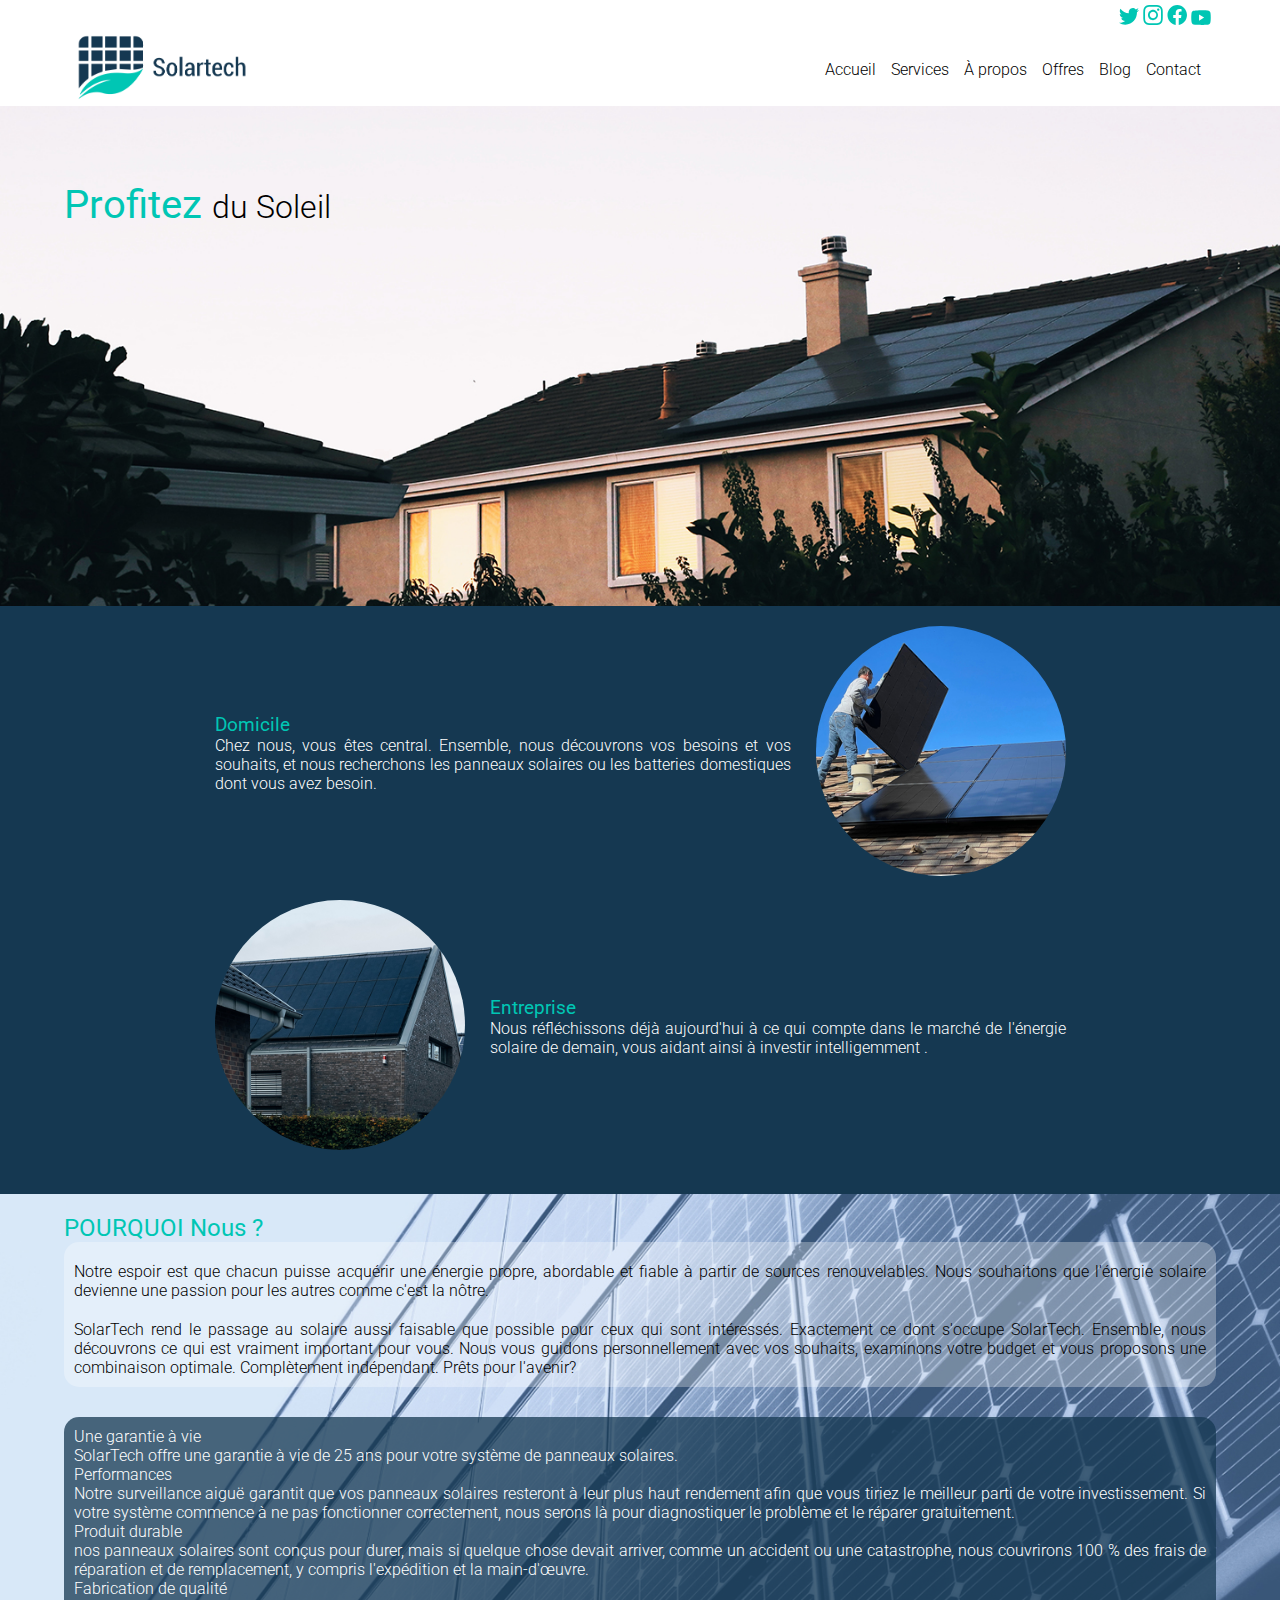
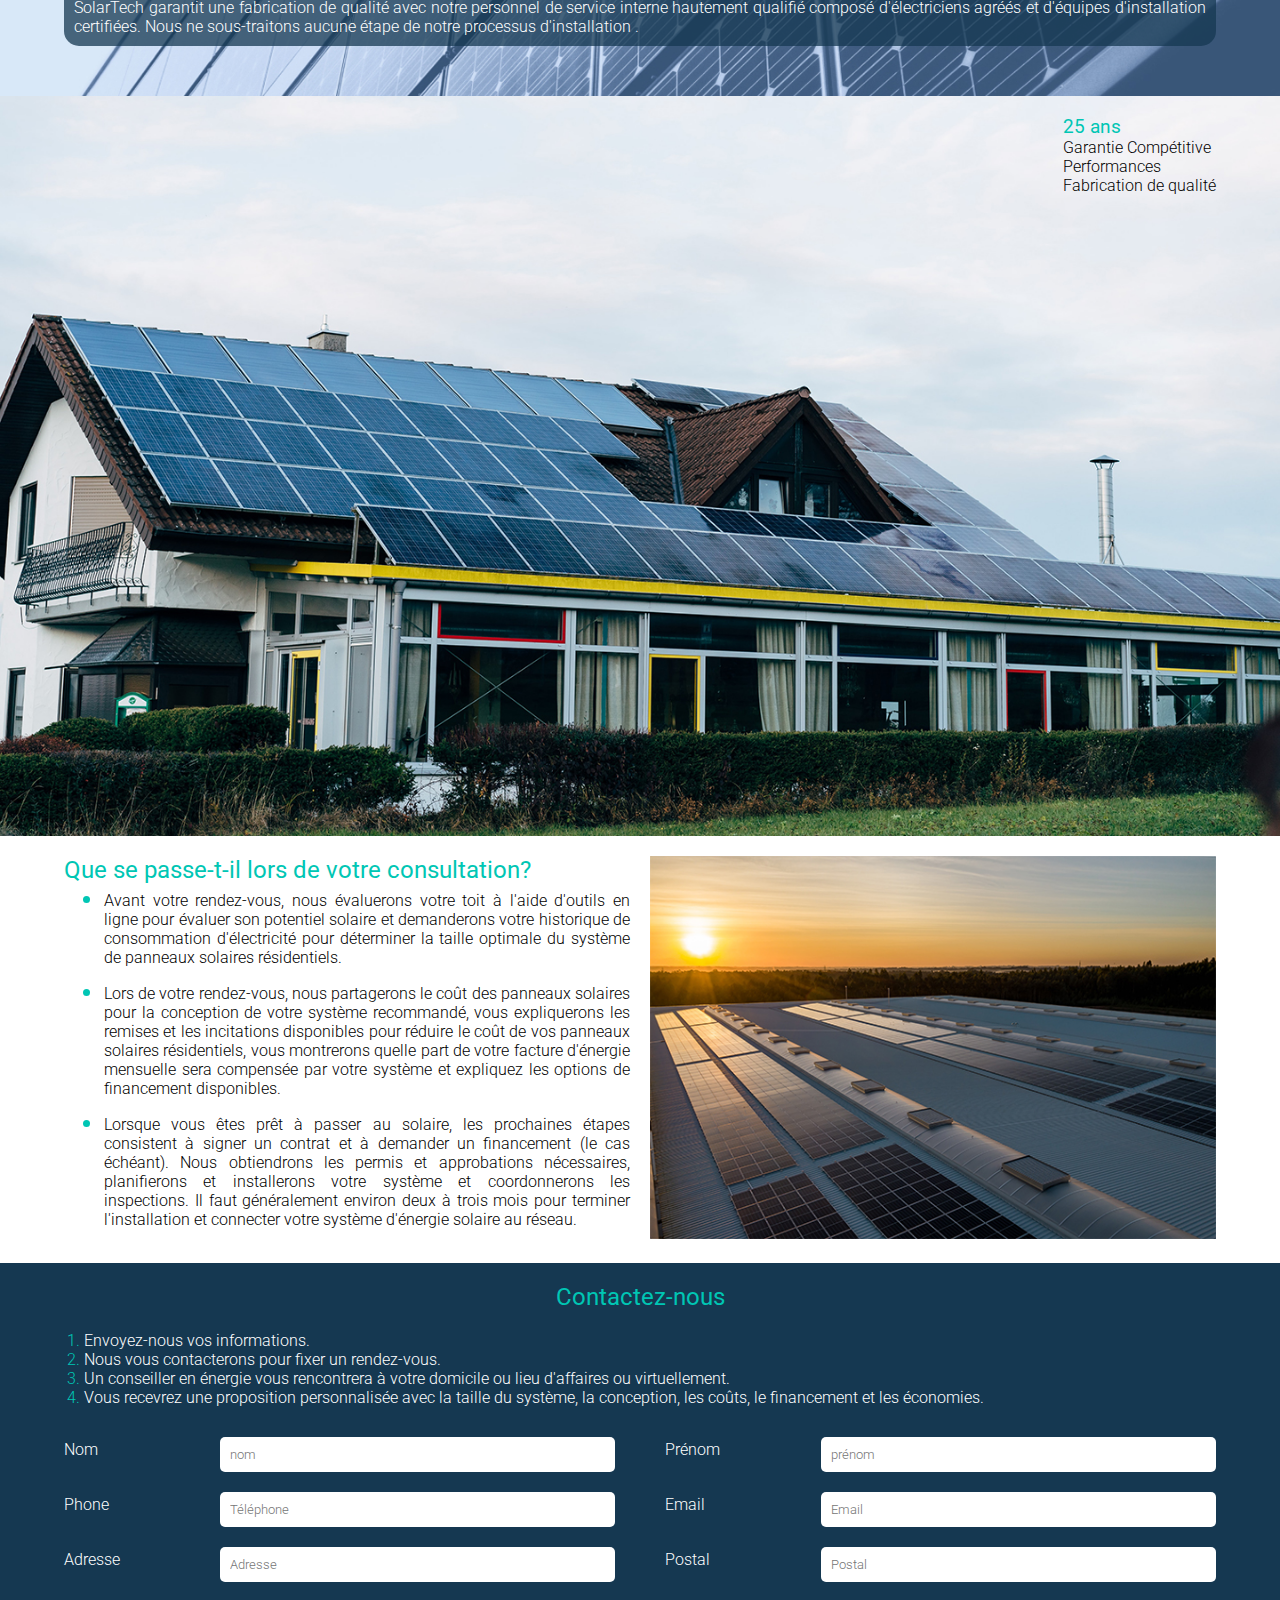
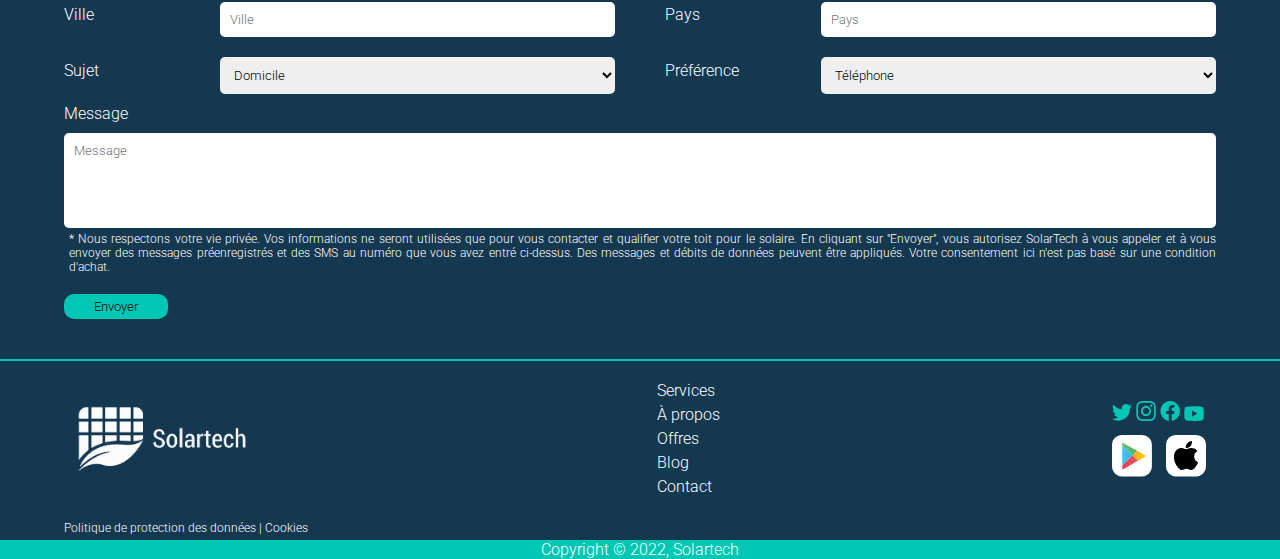
<file: index.html>
<!DOCTYPE html>
<html lang="fr">

<head>
    <meta charset="UTF-8">
    <meta http-equiv="X-UA-Compatible" content="IE=edge">
    <meta name="viewport" content="width=device-width, initial-scale=1.0">
    <meta name="description" content="SolarTech rend le passage au solaire aussi faisable que possible pour ceux qui sont intéressés.
    Ensemble, nous découvrons ce qui est vraiment important pour vous.">
    <meta name="keywords"
        content="panneaux, solaires, investir, énergie, optimale, économies, renouvelables, Domicile, Entreprise, Performances, garantie, qualité, résidentiels, Produit durable, installation, consultation">
    <meta name="geo.placename" content="Mons, Hainaut" >
    <meta name="geo.region" content="BE">
    <meta name="author" content="DAOUD Ashraf">

    <link rel="stylesheet" href="css/style.css">
    <link rel="shortcut icon" href="img/favicon.ico" type="image/x-icon">
    <link rel="preconnect" href="https://fonts.googleapis.com">
    <link rel="preconnect" href="https://fonts.gstatic.com" crossorigin>
    <link
        href="https://fonts.googleapis.com/css2?family=Roboto:ital,wght@0,100;0,300;0,400;0,500;0,700;0,900;1,100;1,300;1,400;1,500;1,700;1,900&display=swap"
        rel="stylesheet">
    <title>SolarTech - Profitez du Soleil</title>

</head>

<body>
    <main>
        <header>
            <div class="container">
                <div class="socialmedia">
                    <div>
                        <a href="https://www.twitter.com" target="_blank"><img src="img/twitter.svg" alt="twitter"></a>
                        <a href="https://www.instagram.com" target="_blank"><img src="img/insta.svg"
                                alt="instagram"></a>
                        <a href="https://www.facebook.com" target="_blank"><img src="img/fb.svg" alt="facebook"></a>
                        <a href="https://www.youtube.com" target="_blank"><img src="img/yt.svg" alt="youtube"></a>
                    </div>
                </div>
                <div class="bar">
                    <div id="logo"> <a href="index.html"><img src="img/solar_logo.png" alt="solarTech_logo"></a></div>
                    <nav>
                        <div id="main-menu">
                            <ul>
                                <li><a href="#section1_accueil">Accueil</a></li>
                                <li><a href="#section2_services">Services</a></li>
                                <li><a href="#section3_propos">À propos</a></li>
                                <li><a href="#section4_offres">Offres</a></li>
                                <li><a href="#section5_blog">Blog</a></li>
                                <li><a href="#section6_contact">Contact</a></li>
                            </ul>
                        </div>
                    </nav>
                    <div id="menu-burger"> <img src="img/menu-burger.svg" alt="menu-burger"></div>
                </div>
            </div>
        </header>

        <section id="section1_accueil">
            <div class="container">
                <h1>Profitez <span>du Soleil</span></h1>
            </div>
        </section>


        <section id="section2_services">
            <div class="container">
                <figure class="fig-domicile">
                    <div><img src="img/img_services1.jpg" alt="services Domicile"></div>
                    <figcaption>
                        <h3>Domicile</h3>
                        <p> Chez nous, vous êtes central. Ensemble, nous découvrons vos besoins et vos souhaits, et nous
                            recherchons les panneaux solaires ou les batteries domestiques dont vous avez besoin.</p>
                    </figcaption>
                </figure>
                <figure>
                    <div><img src="img/img_services2.jpg" alt="services Entreprise"></div>
                    <figcaption>
                        <h3>Entreprise</h3>
                        <p> Nous réfléchissons déjà aujourd'hui à ce qui compte dans le marché de l'énergie solaire de
                            demain, vous aidant ainsi à investir intelligemment .</p>
                    </figcaption>
                </figure>
            </div>
        </section>


        <section id="section3_propos">
            <div class="container">
                <h2>POURQUOI Nous ?</h2>
                <div class="bg-white">
                    <p>
                        Notre espoir est que chacun puisse acquérir une énergie propre, abordable et fiable à partir de
                        sources renouvelables. Nous souhaitons que l'énergie solaire devienne une passion pour les
                        autres comme c'est la nôtre.
                    </p>
                    <p>
                        SolarTech rend le passage au solaire aussi faisable que possible pour ceux qui sont intéressés.
                        Exactement ce dont s'occupe SolarTech. Ensemble, nous découvrons ce qui est vraiment important
                        pour vous. Nous vous guidons personnellement avec vos souhaits, examinons votre budget et vous
                        proposons une combinaison optimale. Complètement indépendant. Prêts pour l'avenir?
                    </p>
                </div>
                <div class="bg-dark">

                    <dl>
                        <dt><strong>Une garantie à vie</strong> </dt>
                        <dd>SolarTech offre une garantie à vie de 25 ans pour votre système de panneaux solaires.
                        </dd>
                        <dt><strong>Performances</strong></dt>
                        <dd>Notre surveillance aiguë garantit que vos panneaux solaires resteront à leur
                            plus haut rendement afin que vous tiriez le meilleur parti de votre investissement. Si votre
                            système commence à ne pas fonctionner correctement, nous serons là pour diagnostiquer le
                            problème et le réparer gratuitement.</dd>
                        <dt><strong>Produit durable</strong></dt>
                        <dd>nos panneaux solaires sont conçus pour durer, mais si quelque chose devait arriver,
                            comme un accident ou une catastrophe, nous couvrirons 100 % des frais de réparation et de
                            remplacement, y compris l'expédition et la main-d'œuvre. </dd>
                        <dt><strong>Fabrication de qualité</strong></dt>
                        <dd>
                            SolarTech garantit une fabrication de qualité avec notre personnel de service
                            interne hautement qualifié composé d'électriciens agréés et d'équipes d'installation
                            certifiées.
                            Nous ne sous-traitons aucune étape de notre processus d'installation .
                        </dd>
                    </dl>


                </div>

            </div>
        </section>


        <section id="section4_offres">

            <div class="container">
                <div class="offre">
                    <h3>25 ans</h3>
                    <ul>
                        <li><strong>Garantie Compétitive</strong> </li>
                        <li><strong>Performances</strong> </li>
                        <li><strong>Fabrication de qualité</strong></li>
                    </ul>
                </div>
            </div>

        </section>

        <section id="section5_blog">
            <div class="container">

                <div>
                    <h2>Que se passe-t-il lors de votre consultation?</h2>

                    <ul>
                        <li>Avant votre rendez-vous, nous évaluerons votre toit à l'aide d'outils en ligne pour évaluer
                            son
                            potentiel solaire et demanderons votre historique de consommation d'électricité pour
                            déterminer
                            la taille optimale du système de panneaux solaires résidentiels.</li>
                        <li>Lors de votre rendez-vous, nous partagerons le coût des panneaux solaires pour la conception
                            de
                            votre système recommandé, vous expliquerons les remises et les incitations disponibles pour
                            réduire le coût de vos panneaux solaires résidentiels, vous montrerons quelle part de votre
                            facture d'énergie mensuelle sera compensée par votre système et expliquez les options de
                            financement disponibles.</li>
                        <li>Lorsque vous êtes prêt à passer au solaire, les prochaines étapes consistent à signer un
                            contrat
                            et à demander un financement (le cas échéant). Nous obtiendrons les permis et approbations
                            nécessaires, planifierons et installerons votre système et coordonnerons les inspections. Il
                            faut généralement environ deux à trois mois pour terminer l'installation et connecter votre
                            système d'énergie solaire au réseau.</li>
                    </ul>
                </div>
                <div>
                    <img src="img/imgBlog1.jpg" alt="Solar reflect on building">
                </div>
            </div>


        </section>


        <section id="section6_contact">
            <div class="container">
                <h2>Contactez-nous</h2>
                <div>
                    <ol type="1">
                        <li>Envoyez-nous vos informations.</li>
                        <li>Nous vous contacterons pour fixer un rendez-vous.</li>
                        <li>Un conseiller en énergie vous rencontrera à votre domicile ou lieu d'affaires ou
                            virtuellement.
                        </li>
                        <li>Vous recevrez une proposition personnalisée avec la taille du système, la conception, les
                            coûts,
                            le financement et les économies.</li>
                    </ol>
                </div>
                <div class="formulaire">
                    <form action="index.html">
                        <div class="field">
                            <div>
                                <label for="nom">Nom</label>
                                <input type="text" name="nom" id="nom" value="" placeholder="nom" required
                                    autocomplete="off">
                            </div>
                            <div>
                                <label for="prénom">Prénom</label>
                                <input type="text" name="prénom" id="prénom" value="" placeholder="prénom" required>
                            </div>
                        </div>
                        <div class="field">
                            <div>
                                <label for="téléphone">Phone</label>
                                <input type="text" name="téléphone" id="téléphone" value="" placeholder="Téléphone"
                                    required autocomplete="off">
                            </div>
                            <div>
                                <label for="email">Email</label>
                                <input type="text" name="email" id="email" value="" placeholder="Email" required>
                            </div>
                        </div>
                        <div class="field">
                            <div>
                                <label for="adresse">Adresse</label>
                                <input type="text" name="adresse" id="adresse" value="" placeholder="Adresse" required
                                    autocomplete="off">
                            </div>
                            <div>
                                <label for="postal">Postal</label>
                                <input type="text" name="postal" id="postal" value="" placeholder="Postal" required>
                            </div>
                        </div>
                        <div class="field">
                            <div>
                                <label for="ville">Ville</label>
                                <input type="text" name="ville" id="ville" value="" placeholder="Ville" required
                                    autocomplete="off">
                            </div>
                            <div>
                                <label for="pays">Pays</label>
                                <input type="text" name="pays" id="pays" value="" placeholder="Pays" required>
                            </div>
                        </div>
                        <div class="field">
                            <div>
                                <label for="sujet">Sujet</label>
                                <select name="sujet" id="sujet">
                                    <option value="domicile">Domicile</option>
                                    <option value="commercial">Commercial</option>
                                </select>
                            </div>
                            <div>
                                <label for="preference">Préférence</label>
                                <select id="preference">
                                    <option value="Téléphone">Téléphone</option>
                                    <option value="Email">Email</option>
                                </select>
                            </div>
                        </div>
                        <div>
                            <label for="message">Message</label>
                            <textarea name="message" rows="5" id="message" placeholder="Message"></textarea>
                        </div>
                        <div class="note">
                            <p>
                                * Nous respectons votre vie privée. Vos informations ne seront utilisées que pour vous
                                contacter et qualifier votre toit pour le solaire.
                                En cliquant sur "Envoyer", vous autorisez SolarTech à vous appeler et à vous envoyer des
                                messages préenregistrés et des SMS au numéro que vous avez entré ci-dessus.
                                Des messages et débits de données peuvent être appliqués. Votre consentement ici n'est
                                pas
                                basé sur une condition d'achat.
                            </p>
                        </div>
                        <div class="envoyer">
                            <button type="submit">
                                Envoyer
                            </button>
                        </div>
                    </form>
                </div>
            </div>


        </section>



        <footer>
            <div class="container">
                <div class="widgets">
                    <div><a href="index.html"><img class="logo" src="img/solar_logo-_white.png"
                                alt="solarTech_logo_white"></a></div>
                    <div>
                        <nav class="menu">
                            <ul>
                                <li><a href="#section2_services">Services</a></li>
                                <li><a href="#section3_propos">À propos</a></li>
                                <li><a href="#section4_offres">Offres</a></li>
                                <li><a href="#section5_blog">Blog</a></li>
                                <li><a href="#section6_contact">Contact</a></li>
                            </ul>
                        </nav>
                    </div>

                    <div>
                        <div class="socialmedia">
                            <a href="https://www.twitter.com" target="_blank"><img src="img/twitter.svg"
                                    alt="twitter"></a>
                            <a href="https://www.instagram.com" target="_blank"><img src="img/insta.svg"
                                    alt="instagram"></a>
                            <a href="https://www.facebook.com" target="_blank"><img src="img/fb.svg" alt="facebook"></a>
                            <a href="https://www.youtube.com" target="_blank"><img src="img/yt.svg" alt="youtube"></a>
                        </div>
                        <div class="apps">
                            <a href="https://www.googleplay.com" target="_blank"><img src="img/playStore.svg"
                                    alt="playStore"></a>
                            <a href="https://www.apple.com" target="_blank"><img src="img/appleStore.svg"
                                    alt="appleStore"></a>
                        </div>
                    </div>
                </div>
                <div class="politique">
                    <a href="politique.html#politique" target="_blank">Politique de protection des données</a> | <a
                        href="politique.html#cookies" target="_blank">Cookies</a>
                </div>
            </div>
            <div class="socket">
                <p>
                    Copyright © 2022, Solartech
                </p>
            </div>
        </footer>
    </main>

</body>

</html>
</file>
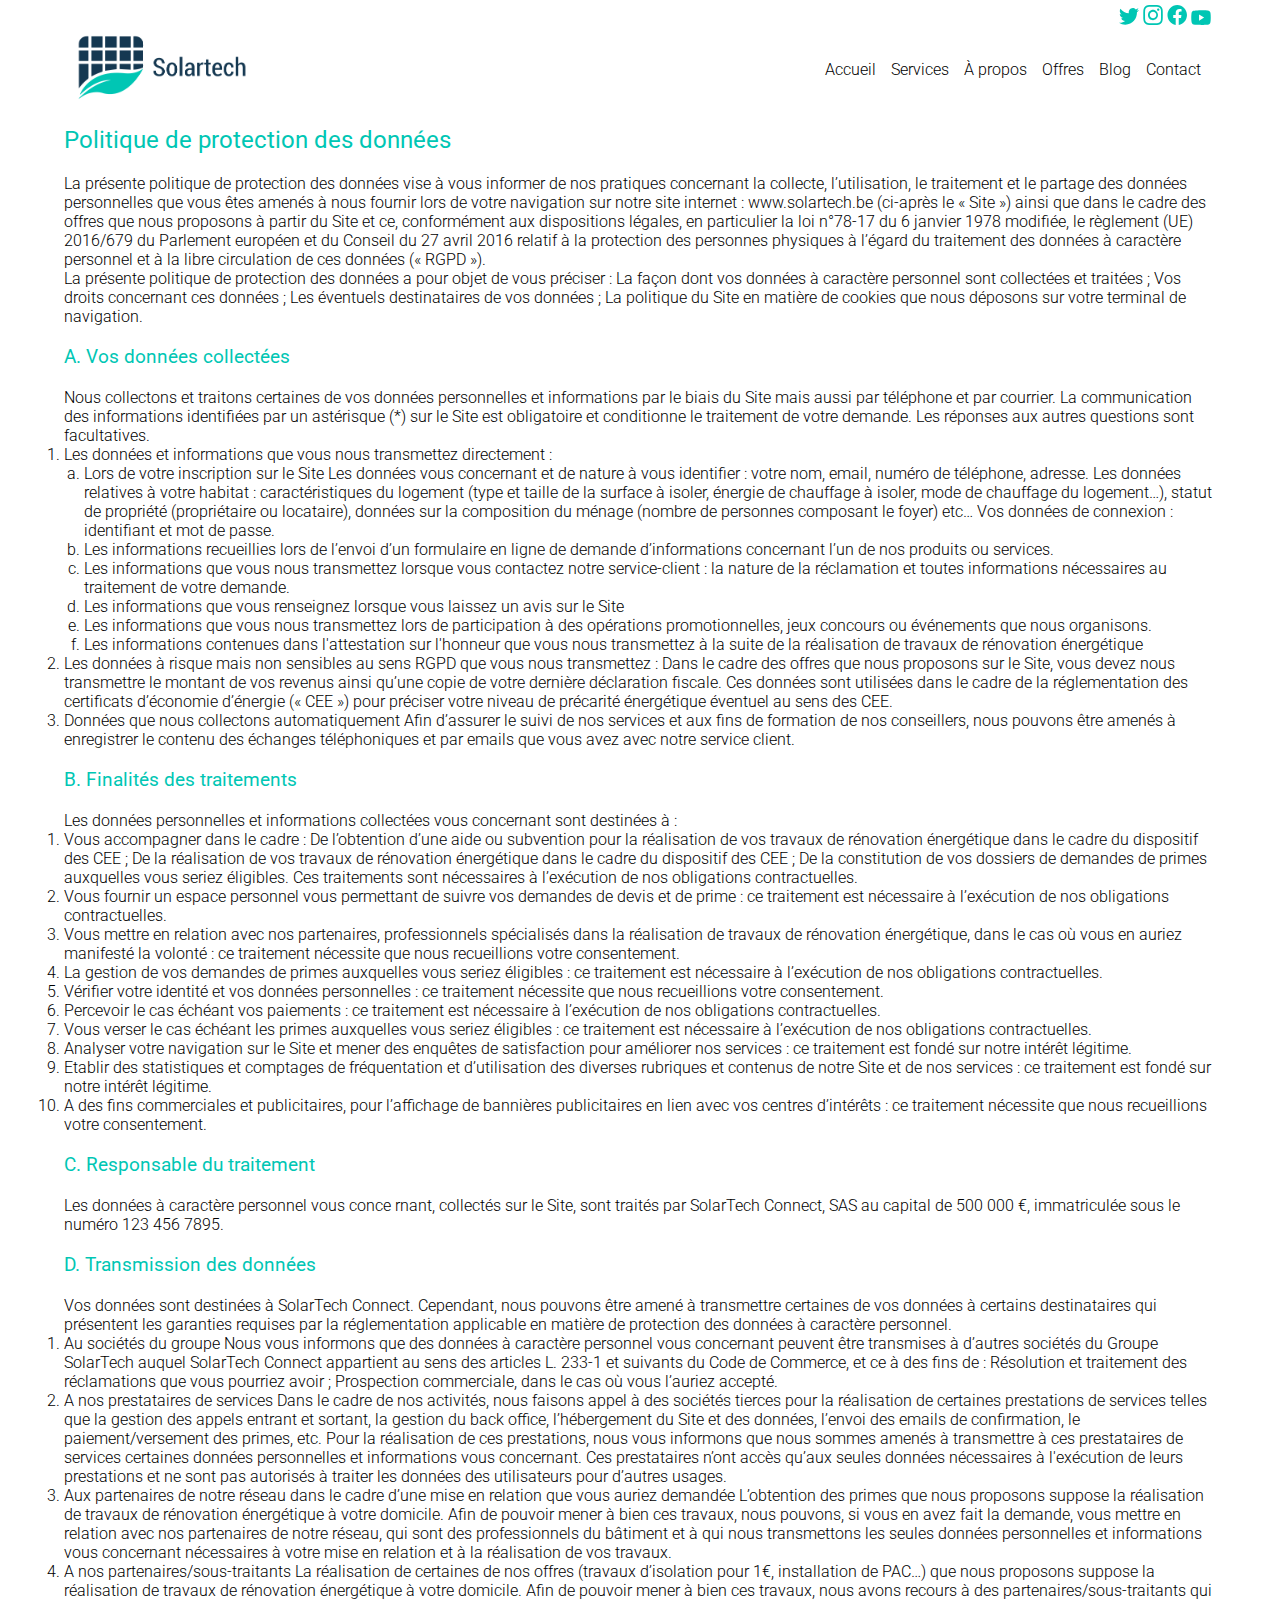
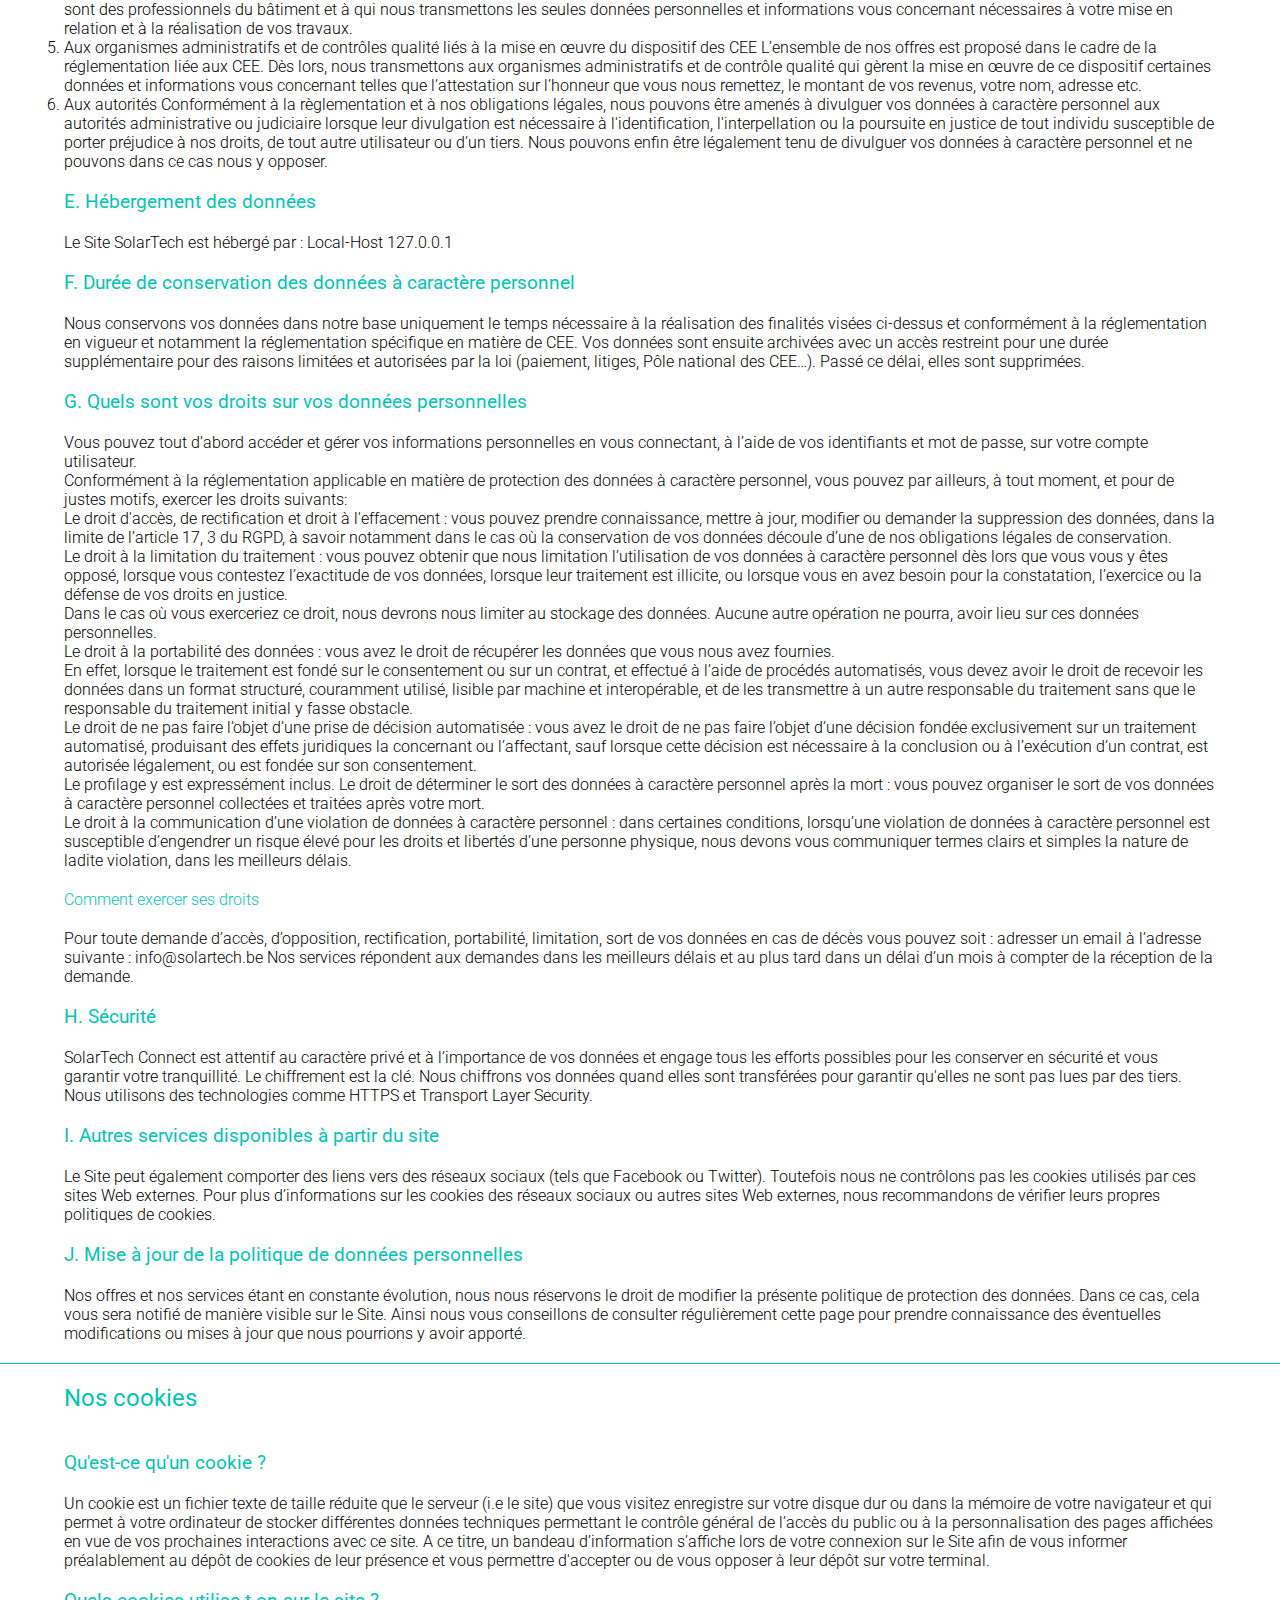
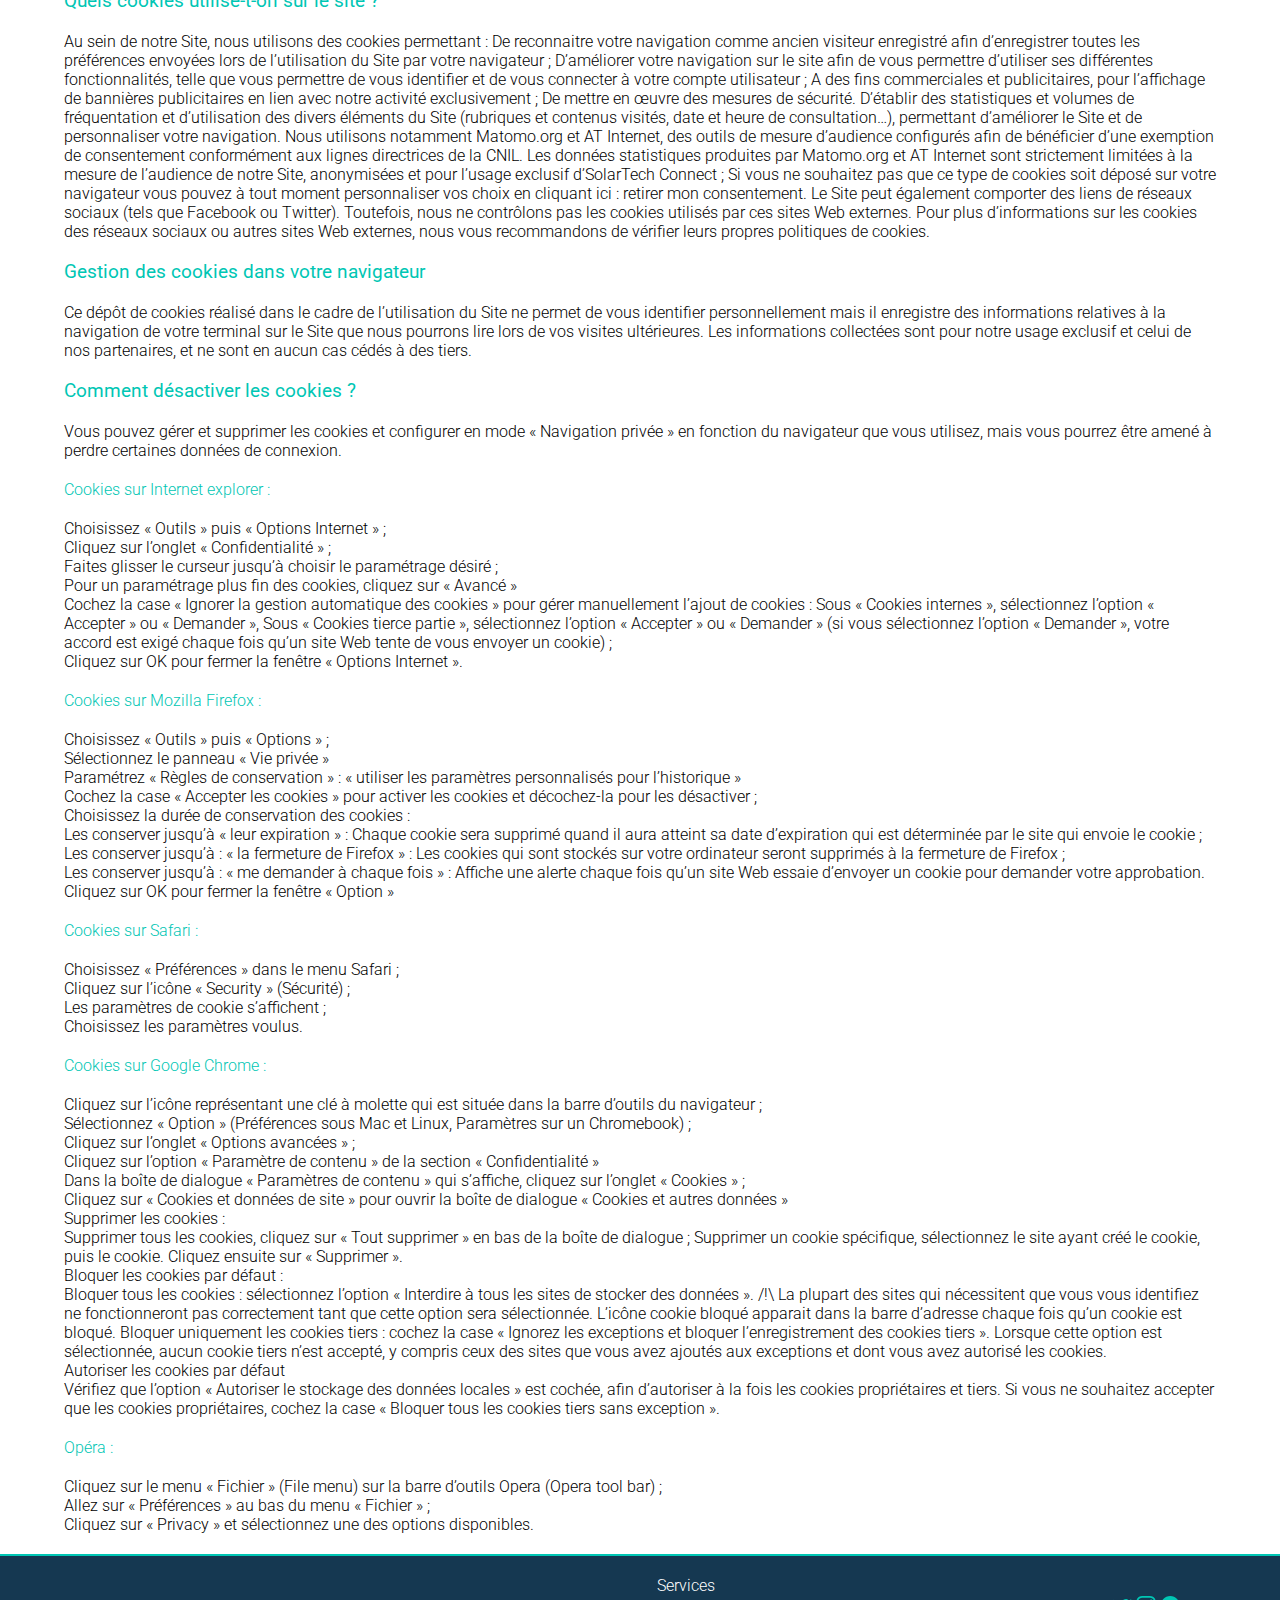
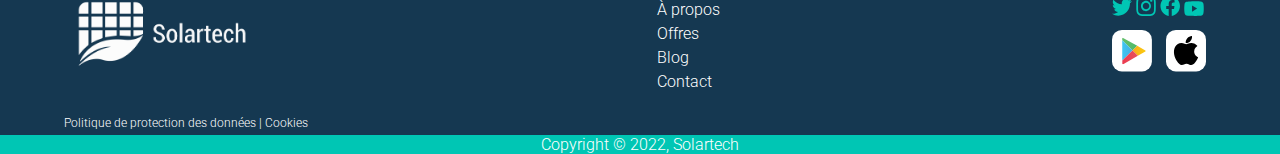
<file: politique.html>
<!DOCTYPE html>
<html lang="fr">

<head>
    <meta charset="UTF-8">
    <meta http-equiv="X-UA-Compatible" content="IE=edge">
    <meta name="viewport" content="width=device-width, initial-scale=1.0">
    <link rel="stylesheet" href="css/style.css">
    <link rel="shortcut icon" href="img/favicon.ico" type="image/x-icon">
    <link rel="preconnect" href="https://fonts.googleapis.com">
    <link rel="preconnect" href="https://fonts.gstatic.com" crossorigin>
    <link
        href="https://fonts.googleapis.com/css2?family=Roboto:ital,wght@0,100;0,300;0,400;0,500;0,700;0,900;1,100;1,300;1,400;1,500;1,700;1,900&display=swap"
        rel="stylesheet">
    <title>SolarTech - Profitez du Soleil</title>

</head>

<body id="politique-cookies">
    <main>
        <header>
            <div class="container">
                <div class="socialmedia">
                    <div>
                        <a href="https://www.twitter.com" target="_blank"><img src="img/twitter.svg" alt="twitter"></a>
                        <a href="https://www.instagram.com" target="_blank"><img src="img/insta.svg"
                                alt="instagram"></a>
                        <a href="https://www.facebook.com" target="_blank"><img src="img/fb.svg" alt="facebook"></a>
                        <a href="https://www.youtube.com" target="_blank"><img src="img/yt.svg" alt="youtube"></a>
                    </div>
                </div>
                <div class="bar">
                    <div id="logo"> <a href="index.html"><img src="img/solar_logo.png" alt="solarTech_logo"></a></div>
                    <nav>
                        <div id="main-menu">
                            <ul>
                                <li><a href="index.html#section1_accueil">Accueil</a></li>
                                <li><a href="index.html#section2_services">Services</a></li>
                                <li><a href="index.html#section3_propos">À propos</a></li>
                                <li><a href="index.html#section4_offres">Offres</a></li>
                                <li><a href="index.html#section5_blog">Blog</a></li>
                                <li><a href="index.html#section6_contact">Contact</a></li>
                            </ul>
                        </div>
                    </nav>
                    <div id="menu-burger"> <img src="img/menu-burger.svg" alt="menu-burger"></div>
                </div>
            </div>
        </header>

        <section id="politique">
            <div class="container">
                <h2>Politique de protection des données</h2>
                <article>
                   
                    <p>La présente politique de protection des données vise à vous informer de nos pratiques concernant la
                        collecte, l’utilisation, le traitement et le partage des données personnelles que vous êtes amenés à
                        nous fournir lors de votre navigation sur notre site internet : www.solartech.be (ci-après le « Site
                        ») ainsi que dans le cadre des offres que nous proposons à partir du Site et ce, conformément aux
                        dispositions légales, en particulier la loi n°78-17 du 6 janvier 1978 modifiée, le règlement (UE)
                        2016/679 du Parlement européen et du Conseil du 27 avril 2016 relatif à la protection des personnes
                        physiques à l’égard du traitement des données à caractère personnel et à la libre circulation de ces
                        données (« RGPD »).</p>
                    <p>
                        La présente politique de protection des données a pour objet de vous préciser :
                        La façon dont vos données à caractère personnel sont collectées et traitées ;
                        Vos droits concernant ces données ;
                        Les éventuels destinataires de vos données ;
                        La politique du Site en matière de cookies que nous déposons sur votre terminal de navigation.
                    </p>
                    <h3>A. Vos données collectées</h3>
                    <p>
                        Nous collectons et traitons certaines de vos données personnelles et informations par le biais du
                        Site mais aussi par téléphone et par courrier.
                        La communication des informations identifiées par un astérisque (*) sur le Site est obligatoire et
                        conditionne le traitement de votre demande. Les réponses aux autres questions sont facultatives.
                    </p>
                    <ol type="1">
                        <li>Les données et informations que vous nous transmettez directement :
                            <ol type="a">
                                <li>
                                    Lors de votre inscription sur le Site
                                    Les données vous concernant et de nature à vous identifier : votre nom, email, numéro de
                                    téléphone, adresse.
                                    Les données relatives à votre habitat : caractéristiques du logement (type et taille de
                                    la surface à isoler, énergie de chauffage à isoler, mode de chauffage du logement…),
                                    statut de propriété (propriétaire ou locataire), données sur la composition du ménage
                                    (nombre de personnes composant le foyer) etc…
                                    Vos données de connexion : identifiant et mot de passe.
                                </li>
                                <li>Les informations recueillies lors de l’envoi d’un formulaire en ligne de demande
                                    d’informations concernant l’un de nos produits ou services.</li>
                                <li>Les informations que vous nous transmettez lorsque vous contactez notre service-client :
                                    la nature de la réclamation et toutes informations nécessaires au traitement de votre
                                    demande.</li>
                                <li>Les informations que vous renseignez lorsque vous laissez un avis sur le Site</li>
                                <li>Les informations que vous nous transmettez lors de participation à des opérations
                                    promotionnelles, jeux concours ou événements que nous organisons.</li>
                                <li>Les informations contenues dans l'attestation sur l'honneur que vous nous transmettez à
                                    la suite de la réalisation de travaux de rénovation énergétique</li>
                            </ol>
                        </li>
                        <li>Les données à risque mais non sensibles au sens RGPD que vous nous transmettez :
                            Dans le cadre des offres que nous proposons sur le Site, vous devez nous transmettre le montant
                            de vos revenus ainsi qu’une copie de votre dernière déclaration fiscale. Ces données sont
                            utilisées dans le cadre de la réglementation des certificats d’économie d’énergie (« CEE ») pour
                            préciser votre niveau de précarité énergétique éventuel au sens des CEE.
                        </li>
                        <li>Données que nous collectons automatiquement
                            Afin d’assurer le suivi de nos services et aux fins de formation de nos conseillers, nous
                            pouvons être amenés à enregistrer le contenu des échanges téléphoniques et par emails que vous
                            avez avec notre service client.
                        </li>
                    </ol>
                    <h3>B. Finalités des traitements</h3>
                    <p>Les données personnelles et informations collectées vous concernant sont destinées à :</p>
                    <ol type="1">
                        <li>
                            Vous accompagner dans le cadre :
                            De l’obtention d’une aide ou subvention pour la réalisation de vos travaux de rénovation
                            énergétique dans le cadre du dispositif des CEE ;
                            De la réalisation de vos travaux de rénovation énergétique dans le cadre du dispositif des CEE ;
                            De la constitution de vos dossiers de demandes de primes auxquelles vous seriez éligibles.
                            Ces traitements sont nécessaires à l’exécution de nos obligations contractuelles.
                        </li>
                        <li>
                            Vous fournir un espace personnel vous permettant de suivre vos demandes de devis et de prime :
                            ce traitement est nécessaire à l’exécution de nos obligations contractuelles.
                        </li>
                        <li>
                            Vous mettre en relation avec nos partenaires, professionnels spécialisés dans la réalisation de
                            travaux de rénovation énergétique, dans le cas où vous en auriez manifesté la volonté : ce
                            traitement nécessite que nous recueillions votre consentement.
                        </li>
                        <li>
                            La gestion de vos demandes de primes auxquelles vous seriez éligibles : ce traitement est
                            nécessaire à l’exécution de nos obligations contractuelles.
                        </li>
                        <li>
                            Vérifier votre identité et vos données personnelles : ce traitement nécessite que nous
                            recueillions votre consentement.
                        </li>
                        <li>
                            Percevoir le cas échéant vos paiements : ce traitement est nécessaire à l’exécution de nos
                            obligations contractuelles.
                        </li>
                        <li>
                            Vous verser le cas échéant les primes auxquelles vous seriez éligibles : ce traitement est
                            nécessaire à l’exécution de nos obligations contractuelles.
                        </li>
                        <li>
                            Analyser votre navigation sur le Site et mener des enquêtes de satisfaction pour améliorer nos
                            services : ce traitement est fondé sur notre intérêt légitime.
                        </li>
                        <li>
                            Etablir des statistiques et comptages de fréquentation et d’utilisation des diverses rubriques
                            et contenus de notre Site et de nos services : ce traitement est fondé sur notre intérêt
                            légitime.
                        </li>
                        <li>
                            A des fins commerciales et publicitaires, pour l’affichage de bannières publicitaires en lien
                            avec vos centres d’intérêts : ce traitement nécessite que nous recueillions votre consentement.
                        </li>
                    </ol>
                    <h3>C. Responsable du traitement</h3>
                    <p>
                        Les données à caractère personnel vous conce rnant, collectés sur le Site, sont traités par
                        SolarTech Connect, SAS au capital de 500 000 €, immatriculée sous le numéro 123 456 7895.
                    </p>
                    <h3>D. Transmission des données</h3>
                    <p>Vos données sont destinées à SolarTech Connect. Cependant, nous pouvons être amené à transmettre
                        certaines de vos données à certains destinataires qui présentent les garanties requises par la
                        réglementation applicable en matière de protection des données à caractère personnel.</p>
                    <ol type="1">
                        <li>
                            Au sociétés du groupe
                            Nous vous informons que des données à caractère personnel vous concernant peuvent être
                            transmises à d’autres sociétés du Groupe SolarTech auquel SolarTech Connect appartient au sens
                            des articles L. 233-1 et suivants du Code de Commerce, et ce à des fins de :
                            Résolution et traitement des réclamations que vous pourriez avoir ;
                            Prospection commerciale, dans le cas où vous l’auriez accepté.
                        </li>
                        <li>
                            A nos prestataires de services
                            Dans le cadre de nos activités, nous faisons appel à des sociétés tierces pour la réalisation de
                            certaines prestations de services telles que la gestion des appels entrant et sortant, la
                            gestion du back office, l’hébergement du Site et des données, l’envoi des emails de
                            confirmation, le paiement/versement des primes, etc. Pour la réalisation de ces prestations,
                            nous vous informons que nous sommes amenés à transmettre à ces prestataires de services
                            certaines données personnelles et informations vous concernant. Ces prestataires n’ont accès
                            qu’aux seules données nécessaires à l'exécution de leurs prestations et ne sont pas autorisés à
                            traiter les données des utilisateurs pour d’autres usages.
                        </li>
                        <li>
                            Aux partenaires de notre réseau dans le cadre d’une mise en relation que vous auriez demandée
                            L’obtention des primes que nous proposons suppose la réalisation de travaux de rénovation
                            énergétique à votre domicile. Afin de pouvoir mener à bien ces travaux, nous pouvons, si vous en
                            avez fait la demande, vous mettre en relation avec nos partenaires de notre réseau, qui sont des
                            professionnels du bâtiment et à qui nous transmettons les seules données personnelles et
                            informations vous concernant nécessaires à votre mise en relation et à la réalisation de vos
                            travaux.
                        </li>
                        <li>
                            A nos partenaires/sous-traitants
                            La réalisation de certaines de nos offres (travaux d’isolation pour 1€, installation de PAC…)
                            que nous proposons suppose la réalisation de travaux de rénovation énergétique à votre domicile.
                            Afin de pouvoir mener à bien ces travaux, nous avons recours à des partenaires/sous-traitants
                            qui sont des professionnels du bâtiment et à qui nous transmettons les seules données
                            personnelles et informations vous concernant nécessaires à votre mise en relation et à la
                            réalisation de vos travaux.
                        </li>
                        <li>
                            Aux organismes administratifs et de contrôles qualité liés à la mise en œuvre du dispositif des
                            CEE
                            L’ensemble de nos offres est proposé dans le cadre de la réglementation liée aux CEE. Dès lors,
                            nous transmettons aux organismes administratifs et de contrôle qualité qui gèrent la mise en
                            œuvre de ce dispositif certaines données et informations vous concernant telles que
                            l’attestation sur l’honneur que vous nous remettez, le montant de vos revenus, votre nom,
                            adresse etc.
                        </li>
                        <li>
                            Aux autorités
                            Conformément à la règlementation et à nos obligations légales, nous pouvons être amenés à
                            divulguer vos données à caractère personnel aux autorités administrative ou judiciaire lorsque
                            leur divulgation est nécessaire à l'identification, l'interpellation ou la poursuite en justice
                            de tout individu susceptible de porter préjudice à nos droits, de tout autre utilisateur ou d’un
                            tiers. Nous pouvons enfin être légalement tenu de divulguer vos données à caractère personnel et
                            ne pouvons dans ce cas nous y opposer.
                        </li>
                    </ol>
                    <h3>E. Hébergement des données</h3>
                    <p>Le Site SolarTech est hébergé par : Local-Host 127.0.0.1</p>
                    <h3>F. Durée de conservation des données à caractère personnel</h3>
                    <p>Nous conservons vos données dans notre base uniquement le temps nécessaire à la réalisation des
                        finalités visées ci-dessus et conformément à la réglementation en vigueur et notamment la
                        réglementation spécifique en matière de CEE. Vos données sont ensuite archivées avec un accès
                        restreint pour une durée supplémentaire pour des raisons limitées et autorisées par la loi
                        (paiement, litiges, Pôle national des CEE…). Passé ce délai, elles sont supprimées.</p>
                    <h3>G. Quels sont vos droits sur vos données personnelles</h3>
                    <p>Vous pouvez tout d’abord accéder et gérer vos informations personnelles en vous connectant, à l’aide
                        de vos identifiants et mot de passe, sur votre compte utilisateur.</p>
                    Conformément à la réglementation applicable en matière de protection des données à caractère personnel,
                    vous pouvez par ailleurs, à tout moment, et pour de justes motifs, exercer les droits suivants: <br>
                    Le droit d'accès, de rectification et droit à l'effacement : vous pouvez prendre connaissance, mettre à
                    jour, modifier ou demander la suppression des données, dans la limite de l’article 17, 3 du RGPD, à
                    savoir notamment dans le cas où la conservation de vos données découle d’une de nos obligations légales
                    de conservation.<br>
                    Le droit à la limitation du traitement : vous pouvez obtenir que nous limitation l’utilisation de vos
                    données à caractère personnel dès lors que vous vous y êtes opposé, lorsque vous contestez l’exactitude
                    de vos données, lorsque leur traitement est illicite, ou lorsque vous en avez besoin pour la
                    constatation, l’exercice ou la défense de vos droits en justice.<br>
                    Dans le cas où vous exerceriez ce droit, nous devrons nous limiter au stockage des données. Aucune autre
                    opération ne pourra, avoir lieu sur ces données personnelles.<br>
                    Le droit à la portabilité des données : vous avez le droit de récupérer les données que vous nous avez
                    fournies.<br> En effet, lorsque le traitement est fondé sur le consentement ou sur un contrat, et
                    effectué à l’aide de procédés automatisés, vous devez avoir le droit de recevoir les données dans un
                    format structuré, couramment utilisé, lisible par machine et interopérable, et de les transmettre à un
                    autre responsable du traitement sans que le responsable du traitement initial y fasse obstacle.<br>
                    Le droit de ne pas faire l’objet d’une prise de décision automatisée : vous avez le droit de ne pas
                    faire l’objet d’une décision fondée exclusivement sur un traitement automatisé, produisant des effets
                    juridiques la concernant ou l’affectant, sauf lorsque cette décision est nécessaire à la conclusion ou à
                    l’exécution d’un contrat, est autorisée légalement, ou est fondée sur son consentement.<br> Le profilage
                    y est expressément inclus.
                    Le droit de déterminer le sort des données à caractère personnel après la mort : vous pouvez organiser
                    le sort de vos données à caractère personnel collectées et traitées après votre mort.<br>
                    Le droit à la communication d’une violation de données à caractère personnel : dans certaines
                    conditions, lorsqu’une violation de données à caractère personnel est susceptible d’engendrer un risque
                    élevé pour les droits et libertés d’une personne physique, nous devons vous communiquer termes clairs et
                    simples la nature de ladite violation, dans les meilleurs délais.
                    <h4>Comment exercer ses droits</h4>
                    <p>
                        Pour toute demande d’accès, d’opposition, rectification, portabilité, limitation, sort de vos
                        données en cas de décès vous pouvez soit :
                        adresser un email à l’adresse suivante : info@solartech.be
                        Nos services répondent aux demandes dans les meilleurs délais et au plus tard dans un délai d’un
                        mois à compter de la réception de la demande.
                    </p>
                    <h3>H. Sécurité</h3>
                    <p>
                        SolarTech Connect est attentif au caractère privé et à l’importance de vos données et engage tous
                        les efforts possibles pour les conserver en sécurité et vous garantir votre tranquillité.
                        Le chiffrement est la clé. Nous chiffrons vos données quand elles sont transférées pour garantir
                        qu'elles ne sont pas lues par des tiers. Nous utilisons des technologies comme HTTPS et Transport
                        Layer Security.
                    </p>
                    <h3>I. Autres services disponibles à partir du site</h3>
                    <p>Le Site peut également comporter des liens vers des réseaux sociaux (tels que Facebook ou Twitter).
                        Toutefois nous ne contrôlons pas les cookies utilisés par ces sites Web externes. Pour plus
                        d’informations sur les cookies des réseaux sociaux ou autres sites Web externes, nous recommandons
                        de vérifier leurs propres politiques de cookies.</p>
                    <h3>J. Mise à jour de la politique de données personnelles</h3>
                    <p>Nos offres et nos services étant en constante évolution, nous nous réservons le droit de modifier la
                        présente politique de protection des données. Dans ce cas, cela vous sera notifié de manière visible
                        sur le Site. Ainsi nous vous conseillons de consulter régulièrement cette page pour prendre
                        connaissance des éventuelles modifications ou mises à jour que nous pourrions y avoir apporté.</p>
                </article>



            </div>

        </section>


        <section id="cookies">
            <div class="container">
                <h2>Nos cookies</h2>
                <article>
                    
                    <h3>Qu'est-ce qu'un cookie ?</h3>
                    <p>
                        Un cookie est un fichier texte de taille réduite que le serveur (i.e le site) que vous visitez
                        enregistre sur votre disque dur ou dans la mémoire de votre navigateur et qui permet à votre
                        ordinateur de stocker différentes données techniques permettant le contrôle général de l’accès du
                        public ou à la personnalisation des pages affichées en vue de vos prochaines interactions avec ce
                        site.
                        A ce titre, un bandeau d’information s’affiche lors de votre connexion sur le Site afin de vous
                        informer préalablement au dépôt de cookies de leur présence et vous permettre d'accepter ou de vous
                        opposer à leur dépôt sur votre terminal.
                    </p>
                    <h3>Quels cookies utilise-t-on sur le site ?</h3>
                    <p>
                        Au sein de notre Site, nous utilisons des cookies permettant :
                        De reconnaitre votre navigation comme ancien visiteur enregistré afin d’enregistrer toutes les
                        préférences envoyées lors de l’utilisation du Site par votre navigateur ;
                        D’améliorer votre navigation sur le site afin de vous permettre d’utiliser ses différentes
                        fonctionnalités, telle que vous permettre de vous identifier et de vous connecter à votre compte
                        utilisateur ;
                        A des fins commerciales et publicitaires, pour l’affichage de bannières publicitaires en lien avec
                        notre activité exclusivement ;
                        De mettre en œuvre des mesures de sécurité.
                        D’établir des statistiques et volumes de fréquentation et d’utilisation des divers éléments du Site
                        (rubriques et contenus visités, date et heure de consultation…), permettant d’améliorer le Site et
                        de personnaliser votre navigation. Nous utilisons notamment Matomo.org et AT Internet, des outils de
                        mesure d’audience configurés afin de bénéficier d’une exemption de consentement conformément aux
                        lignes directrices de la CNIL. Les données statistiques produites par Matomo.org et AT Internet sont
                        strictement limitées à la mesure de l’audience de notre Site, anonymisées et pour l’usage exclusif
                        d’SolarTech Connect ; Si vous ne souhaitez pas que ce type de cookies soit déposé sur votre
                        navigateur vous pouvez à tout moment personnaliser vos choix en cliquant ici : retirer mon
                        consentement.
                        Le Site peut également comporter des liens de réseaux sociaux (tels que Facebook ou Twitter).
                        Toutefois, nous ne contrôlons pas les cookies utilisés par ces sites Web externes. Pour plus
                        d’informations sur les cookies des réseaux sociaux ou autres sites Web externes, nous vous
                        recommandons de vérifier leurs propres politiques de cookies.
                    </p>
                    <h3>Gestion des cookies dans votre navigateur</h3>
                    <p>
                        Ce dépôt de cookies réalisé dans le cadre de l’utilisation du Site ne permet de vous identifier
                        personnellement mais il enregistre des informations relatives à la navigation de votre terminal sur
                        le Site que nous pourrons lire lors de vos visites ultérieures.
                        Les informations collectées sont pour notre usage exclusif et celui de nos partenaires, et ne sont
                        en aucun cas cédés à des tiers.
                    </p>
                    <h3>Comment désactiver les cookies ?</h3>
                    <p>Vous pouvez gérer et supprimer les cookies et configurer en mode « Navigation privée » en fonction du
                        navigateur que vous utilisez, mais vous pourrez être amené à perdre certaines données de connexion.
                    </p>
                    <h4>Cookies sur Internet explorer :</h4>
                    <p>
                        Choisissez « Outils » puis « Options Internet » ;<br>
                        Cliquez sur l’onglet « Confidentialité » ;<br>
                        Faites glisser le curseur jusqu’à choisir le paramétrage désiré ;<br>
                        Pour un paramétrage plus fin des cookies, cliquez sur « Avancé »<br>
                        Cochez la case « Ignorer la gestion automatique des cookies » pour gérer manuellement l’ajout de
                        cookies : Sous « Cookies internes », sélectionnez l’option « Accepter » ou « Demander », Sous «
                        Cookies tierce partie », sélectionnez l’option « Accepter » ou « Demander » (si vous sélectionnez
                        l’option « Demander », votre accord est exigé chaque fois qu’un site Web tente de vous envoyer un
                        cookie) ;<br>
                        Cliquez sur OK pour fermer la fenêtre « Options Internet ».<br>
                    </p>
                    <h4>Cookies sur Mozilla Firefox :</h4>
                    <p>
                        Choisissez « Outils » puis « Options » ;<br>
                        Sélectionnez le panneau « Vie privée »<br>
                        Paramétrez « Règles de conservation » : « utiliser les paramètres personnalisés pour l’historique
                        »<br>
                        Cochez la case « Accepter les cookies » pour activer les cookies et décochez-la pour les désactiver
                        ;<br>
                        Choisissez la durée de conservation des cookies :<br>
                        Les conserver jusqu’à « leur expiration » : Chaque cookie sera supprimé quand il aura atteint sa
                        date d’expiration qui est déterminée par le site qui envoie le cookie ;<br>
                        Les conserver jusqu’à : « la fermeture de Firefox » : Les cookies qui sont stockés sur votre
                        ordinateur seront supprimés à la fermeture de Firefox ;<br>
                        Les conserver jusqu’à : « me demander à chaque fois » : Affiche une alerte chaque fois qu’un site
                        Web essaie d’envoyer un cookie pour demander votre approbation.<br>
                        Cliquez sur OK pour fermer la fenêtre « Option »<br>
                    </p>
                    <h4>Cookies sur Safari :</h4>
                    <p>
                        Choisissez « Préférences » dans le menu Safari ;<br>
                        Cliquez sur l’icône « Security » (Sécurité) ;<br>
                        Les paramètres de cookie s’affichent ;<br>
                        Choisissez les paramètres voulus.<br>
                    </p>
                    <h4>Cookies sur Google Chrome :</h4>
                    <p>
                        Cliquez sur l’icône représentant une clé à molette qui est située dans la barre d’outils du
                        navigateur ;<br>
                        Sélectionnez « Option » (Préférences sous Mac et Linux, Paramètres sur un Chromebook) ;<br>
                        Cliquez sur l’onglet « Options avancées » ;<br>
                        Cliquez sur l’option « Paramètre de contenu » de la section « Confidentialité »<br>
                        Dans la boîte de dialogue « Paramètres de contenu » qui s’affiche, cliquez sur l’onglet « Cookies »
                        ;<br>
                        Cliquez sur « Cookies et données de site » pour ouvrir la boîte de dialogue « Cookies et autres
                        données »<br>
                    </p>
                    <p>
                        Supprimer les cookies :<br>
                        Supprimer tous les cookies, cliquez sur « Tout supprimer » en bas de la boîte de dialogue ;
                        Supprimer un cookie spécifique, sélectionnez le site ayant créé le cookie, puis le cookie.
                        Cliquez ensuite sur « Supprimer ».
                    </p>
                    <p>
                        Bloquer les cookies par défaut :<br>
                        Bloquer tous les cookies : sélectionnez l’option « Interdire à tous les sites de stocker des données
                        ».
                        /!\ La plupart des sites qui nécessitent que vous vous identifiez ne fonctionneront pas correctement
                        tant que cette option sera sélectionnée. L’icône cookie bloqué apparait dans la barre d’adresse
                        chaque fois qu’un cookie est bloqué.
                        Bloquer uniquement les cookies tiers : cochez la case « Ignorez les exceptions et bloquer
                        l’enregistrement des cookies tiers ». Lorsque cette option est sélectionnée, aucun cookie tiers
                        n’est accepté, y compris ceux des sites que vous avez ajoutés aux exceptions et dont vous avez
                        autorisé les cookies.
                    </p>
                    <p>
                        Autoriser les cookies par défaut<br>
                        Vérifiez que l’option « Autoriser le stockage des données locales » est cochée, afin d’autoriser à
                        la fois les cookies propriétaires et tiers. Si vous ne souhaitez accepter que les cookies
                        propriétaires, cochez la case « Bloquer tous les cookies tiers sans exception ».
                    </p>
                    <h4>Opéra :</h4>
                    <p>
                        Cliquez sur le menu « Fichier » (File menu) sur la barre d’outils Opera (Opera tool bar) ;<br>
                        Allez sur « Préférences » au bas du menu « Fichier » ;<br>
                        Cliquez sur « Privacy » et sélectionnez une des options disponibles.<br>
                    </p>
                </article>
            </div>
        </section>



        <footer>
            <div class="container">
                <div class="widgets">
                    <div><a href="index.html"><img class="logo" src="img/solar_logo-_white.png"
                                alt="solarTech_logo_white"></a></div>
                    <div>
                        <nav class="menu">
                            <ul>
                                <li><a href="index.html#section2_services">Services</a></li>
                                <li><a href="index.html#section3_propos">À propos</a></li>
                                <li><a href="index.html#section4_offres">Offres</a></li>
                                <li><a href="index.html#section5_blog">Blog</a></li>
                                <li><a href="index.html#section6_contact">Contact</a></li>
                            </ul>
                        </nav>
                    </div>

                    <div>
                        <div class="socialmedia">
                            <a href="https://www.twitter.com" target="_blank"><img src="img/twitter.svg"
                                    alt="twitter"></a>
                            <a href="https://www.instagram.com" target="_blank"><img src="img/insta.svg"
                                    alt="instagram"></a>
                            <a href="https://www.facebook.com" target="_blank"><img src="img/fb.svg" alt="facebook"></a>
                            <a href="https://www.youtube.com" target="_blank"><img src="img/yt.svg" alt="youtube"></a>
                        </div>
                        <div class="apps">
                            <a href="https://www.googleplay.com" target="_blank"><img src="img/playStore.svg"
                                    alt="playStore"></a>
                            <a href="https://www.apple.com" target="_blank"><img src="img/appleStore.svg"
                                    alt="appleStore"></a>
                        </div>
                    </div>
                </div>
                <div class="politique">
                    <a href="politique.html#politique">Politique de protection des données</a> | <a
                        href="politique.html#cookies">Cookies</a>
                </div>
            </div>
            <div class="socket">
                <p>
                    Copyright © 2022, Solartech
                </p>
            </div>
        </footer>
    </main>

</body>

</html>
</file>
<file: css/style.css>
*{
    font-family: 'Roboto', sans-serif;
    font-weight: 300;
    margin: 0;
    padding: 0;
}

.container {
    width: 90%;
    margin: 0 auto;
}
img{
    width: 100%;
}

h1{
    font-size: 40px;
    color: #00c6b4;
    font-weight: 400;
}
h2{
    
    color: #00c6b4;
    font-weight: 400;
    
}
h3{
    color: #00c6b4;
    font-weight: 400;
}



/**
Header
**/
header {
    position: sticky;
    top: 0px;
    background-color: rgb(255, 255, 255);
}

#logo{
    width: 200px;
}
#menu-burger {
    display: none;
}

#main-menu ul{
    list-style-type: none;
}
#main-menu li{
    margin-right: 15px;
}
#main-menu a{
    color: black;
    text-decoration: none;
} 

#main-menu a:hover{
    border-bottom:  2px solid #00c6b4;
}

#main-menu ul{
    display: flex;
}

header .bar {
    display: flex;
    justify-content:space-between;
    align-items: center;
}
header .socialmedia{
    text-align: right;
    padding: 5px;
}

header .socialmedia img{
    width: 20px;
}



/**
section1_accueil
*/

#section1_accueil{
    background-color: white;
    background-image: url("../img/section1_accueil.jpg");
    background-size: cover;
    background-repeat: no-repeat;
    background-position: center 75%;
    min-height: 500px;
}
#section1_accueil h1{
    padding-top: 75px;
}

#section1_accueil h1 span{
    color: #000;
    font-size: 32px;
}

/**
section2_services
*/
#section2_services{
    background-color: #153851;
    padding-top: 20px;
    padding-bottom: 20px;

}
#section2_services figcaption p{
    color: white;
    text-align: justify;
    
} 
#section2_services figcaption{
    width: 50%;
    
} 

#section2_services figure {
    display: flex;
    column-gap: 25px;
    padding-bottom: 20px;
    justify-content: center;
    align-items: center;
}

#section2_services figure.fig-domicile {
    flex-direction: row-reverse;
}
#section2_services figure img{
    border-radius: 50%;
    width: 250px;
}

/**
section3_propos
*/
#section3_propos{
    background-color: white;
    background-image: url("../img/section3_propos.jpg") ;
    background-size: cover;
    background-repeat: no-repeat;
    background-position: center;
    min-height: 300px;
    padding-top: 20px;
    padding-bottom: 20px;
}
#section3_propos .bg-white{
    padding-top: 10px;
    margin-bottom: 30px;
    background-color: rgba(255, 255, 255, 0.3) ;
    border-radius: 15px;
}
#section3_propos .bg-white p{
    padding-bottom: 10px;
}
#section3_propos .bg-dark{
    color: white;
    padding-top: 10px;
    margin-bottom: 30px;
    background-color: rgba(21, 56, 81, 0.75);
    border-radius: 15px;
}
#section3_propos dl{
    padding-left: 10px;
    padding-right: 10px;
    padding-bottom: 10px;
    text-align: justify; 
}
#section3_propos dt{
    font-weight: bold;
}



#section3_propos p{
    padding: 10px;
    text-align: justify;
}

/*
section4_offres
*/
#section4_offres{
    background-color: white;
    background-image: url("../img/section4_offres.jpg") ;
    background-size: cover;
    background-repeat: no-repeat;
    background-position: center 100%;
    min-height: 700px;
    padding-top: 20px;
    padding-bottom: 20px;
}
#section4_offres div.offre{
    float: right;
}
#section4_offres ul {
    list-style-type: none;
}

/*
section5_blog
*/
#section5_blog{
    padding-top: 20px;
    padding-bottom: 20px;

}

#section5_blog .container{
    display: flex;
    column-gap: 20px;

}

#section5_blog .container div{
    width: 50%;

}
#section5_blog li{
    text-align: justify;
    padding-bottom: 10px;
}
#section5_blog ul{
    padding-inline-start: 40px;
}
#section5_blog li::marker{
    color:#00c6b4;
    font-size: 1.5em;
}

/*
section6_contact
*/

#section6_contact{
    padding-top: 20px;
    padding-bottom: 20px;
    background-color: #153851;
    color: white;
}
#section6_contact h2{
    text-align: center;
    padding-bottom: 20px;
}
#section6_contact ol{
    padding-inline-start: 20px;
}

#section6_contact li::marker{
    color:#00c6b4;
}
#section6_contact .formulaire{
    padding-top: 20px;
}
#section6_contact .field{
    display: flex;
    justify-content: space-between;
    column-gap: 50px;
    margin-bottom: 10px;
}
#section6_contact .field label{
    width: 40%;
}

#section6_contact .field div{
    display: flex;
    width: 50%;
    align-items: center;
}

#section6_contact input, #section6_contact select, #section6_contact textarea{
    width: 100%;
    padding: 10px;
    border-radius: 5px;
    border: none;
    box-sizing: border-box;
    margin-top: 10px;
}
#section6_contact textarea{
    resize: none;
}
#section6_contact .note{
    font-size: 12px;
    text-align: justify;
    padding-left: 5px;
}
#section6_contact .envoyer{
    margin-top: 20px;
    margin-bottom: 20px;
}
#section6_contact .envoyer button{
    padding: 5px 30px 5px 30px;
    border-radius: 10px;
    background-color: #00c6b4;
    border: none;
}

/*
footer
*/
footer{
    background-color: #153851;
    border-top: 2px solid #00c6b4;
    color: white;
    
}
footer a{
    color: white;
    text-decoration: none;
    
}
footer ul a:hover{
    border-bottom: 2px solid #00c6b4;
}
footer li{
    padding-bottom: 5px;

}
footer .widgets{
    display: flex;
    justify-content: space-between;
    align-items: center;
    padding-top: 20px;
    padding-bottom: 20px;
    
}
footer ul{
    list-style-type: none;
}
footer .socialmedia{
    margin-bottom: 10px;
}
footer .apps img{
    padding-right: 10px;
}
footer .socialmedia img{
    width: 20px;
}
footer .apps img{
    width: 40px;
}
footer .logo{
    width: 200px;
}
footer .politique{
    font-size: 12px;
    padding-bottom: 5px;
}
footer .socket{
    background-color: #00c6b4;
    text-align: center;
}




/*
Politique
*/
li ol{
    padding-left: 20px;
}

#politique-cookies h2,  #politique-cookies h3, #politique-cookies h4 {
    padding: 20px 0 20px  0;
   color: #00c6b4;
}

#politique{
    border-bottom:  1px solid #00c6b4;
    padding-bottom: 20px;
}

#cookies{
    padding-bottom: 20px;
}



@media screen and (max-width:700px) {
    #main-menu, header .socialmedia{
        display: none;
    }
    #menu-burger {
        display: block;
    }
    #section2_services figure {
        flex-wrap: wrap;
        justify-content: center;
    }
    #section2_services figcaption{
        width: 100%;
    } 
    #section5_blog .container{
        flex-wrap: wrap;
    
    }
    #section5_blog .container div{
        width: 100%;
    
    }
    #section6_contact .field{
        flex-wrap: wrap;
        
    }
    #section6_contact .field div{
        flex-wrap: wrap;
        width: 100%;
        margin-bottom: 10px;
    }
    #section6_contact .envoyer{
        text-align: center;
    }
    footer .widgets{
        flex-wrap: wrap;
        width: 100%;
    }
    footer .widgets div{
        width: 100%;
        text-align: center;
        padding-bottom: 20px;
    }
    footer .politique{
        text-align: center;
    }

    #section4_offres{
        background-position: 0% 100%;
        min-height: 400px;  
    }
}
</file>
